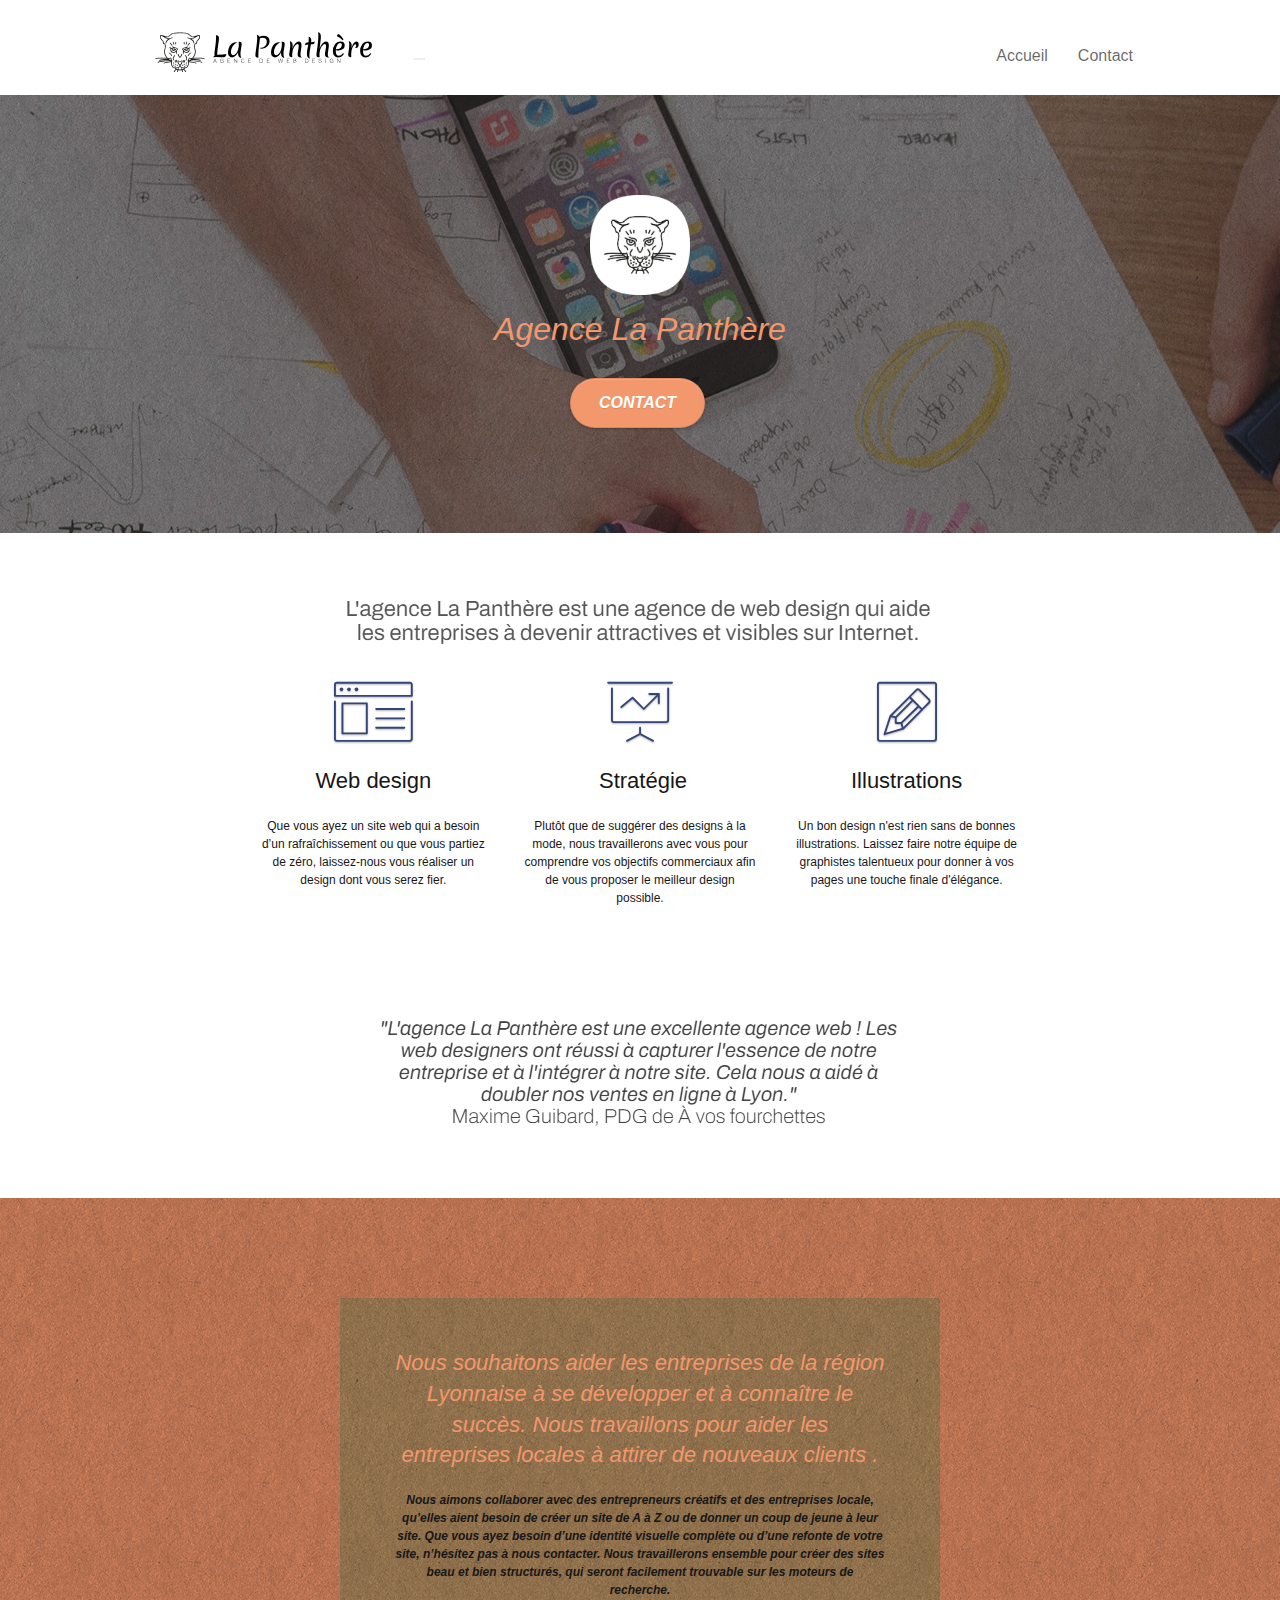
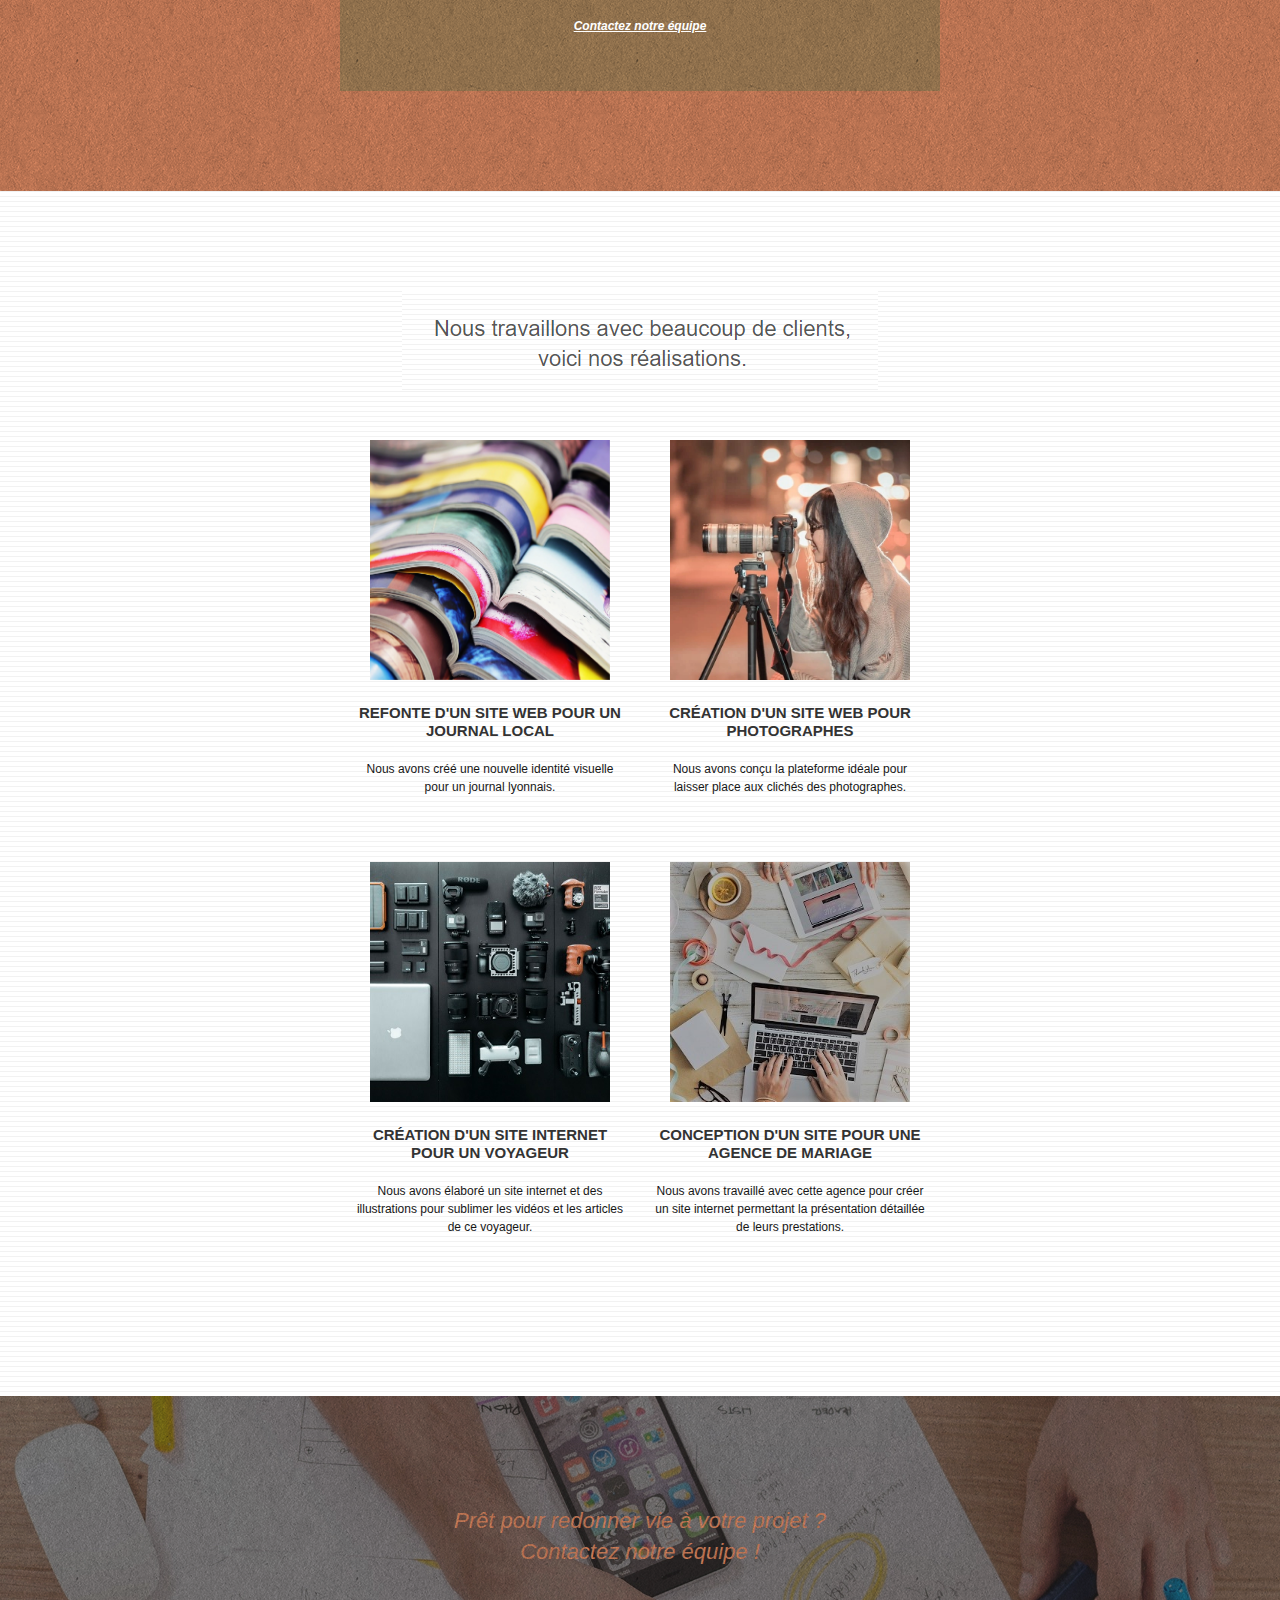
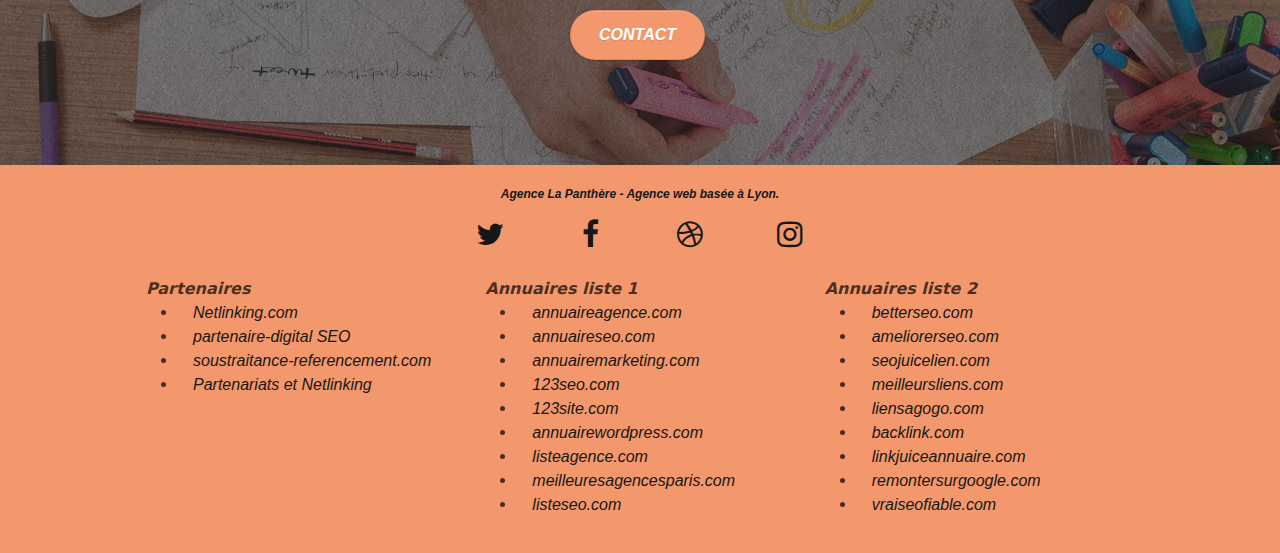
<file: index.html>
<!doctype html>
<html lang="fr">
<head>
    <meta charset="utf-8">
    <meta name=“geo.position” content=“48.8588336,2.2769954″/>
	<meta name=”geo.region” content=”Paris,75101”>
    <meta name="description" content="Agence Web Design La Panthère à Paris,Site web,SEO,Front-end,Backend,gestion de projets">
    <meta name="viewport" content="width=device-width, initial-scale=1.0, viewport-fit=cover">
    <link rel="shortcut icon" type="image/png" href="favicon.jpg">
	<link rel="stylesheet" type="text/css" href="./css/bootstrap.css">
	<link rel="stylesheet" type="text/css" href="style.css">
	<link rel="stylesheet" type="text/css" href="./css/font-awesome.css">
	<link rel="stylesheet" type="text/css" href="./css/et-line.css">
    <title>Agence Web Design La Panthère </title>

    
<!-- Analytics -->
 
<!-- Analytics END -->
    
</head>
<body>
<!-- Principal conteneur -->
<div class="page-container">
    
<!-- bloc-0 -->
<div class="bloc bgc-white l-bloc " id="bloc-0">
	<div class="container bloc-sm">

		<nav class="navbar row">
			<div class="navbar-header">
				<a class="navbar-brand" href="index.html"><img src="img/agence-la-panthere-monochrome.svg" alt="paris web design logo agence web meilleure agence" height="40" /></a>
				<button id="nav-toggle" type="button" class="ui-navbar-toggle navbar-toggle" data-toggle="collapse" data-target=".navbar-1">
					<span class="sr-only">Toggle navigation</span><span class="icon-bar"></span><span class="icon-bar"></span><span class="icon-bar"></span>
				</button>
			</div>
			<div class="collapse navbar-collapse navbar-1 special-dropdown-nav">
				<ul class="site-navigation nav navbar-nav">
					<li>
						<a href="index.html">Accueil</a>
					</li>
					<li>
					</li>
					<li>
						<a href="contact.html">Contact</a>
					</li>
				</ul>
			</div>
		</nav>
	</div>
</div>
<!-- bloc-0 END -->

<!-- bloc-1-presentation -->
<div class="bloc bgc-dark-slate-blue bg-banniere d-bloc bg-t-edge bloc-bg-texture texture-paper b-parallax" id="bloc-1-hero">
	<div class="container bloc-lg">
		<div class="row tight-width-whitespace">
			<div class="col-sm-12">
				<img src="img/logo.webp" class="center-block image-resize-mode" width="100" alt="Agence La Panthère, agence web paris, création logo paris" />
				<h1 class="text-center hero-bloc-text tc-white ">
					Agence La Panthère
				</h1>
				<div class="text-center">
					<a href="page2.html" class="btn btn-lg btn-clean btn-rd cta-hero btn-atomic-tangerine" id="cta-hero">Contact</a>
				</div>
			</div>
		</div>
	</div>
</div>
<!-- bloc-1-presentation END -->

<!-- bloc-2-services -->
<div class="bloc bgc-white l-bloc" id="bloc-2-services">
	<div class="container bloc-md">
		<div class="row">
			<div class="col-sm-12 text-center">
				<img alt="agence web, agence web paris, web design paris, stratégie web" src="img/title.png" />
			</div>
		</div>
		<div class="row voffset-lg med-width-whitespace">
			<div class="col-sm-4">
				<div class="text-center">
					<span class="et-icon-browser sm-shadow icon-dark-slate-blue icons icon-lg"></span>
				</div>
				<h2 class="mg-md text-center">
					Web design
				</h2>
				<p class="text-center ">
					Que vous ayez un site web qui a besoin d&rsquo;un rafraîchissement ou que vous partiez de zéro, laissez-nous vous réaliser un design dont vous serez fier.
				</p>
			</div>
			<div class="col-sm-4">
				<div class="text-center">
					<span class="et-icon-presentation sm-shadow icon-dark-slate-blue icons icon-lg"></span>
				</div>
				<h2 class="mg-md text-center">
					&nbsp;Stratégie
				</h2>
				<p class="text-center ">
					Plutôt que de suggérer des designs à la mode, nous travaillerons avec vous pour comprendre vos objectifs commerciaux afin de vous proposer le meilleur design possible.<br>
				</p>
			</div>
			<div class="col-sm-4">
				<div class="text-center">
					<span class="et-icon-edit sm-shadow icon-dark-slate-blue icons icon-lg"></span>
				</div>
				<h2 class="mg-md text-center">
					Illustrations
				</h2>
				<p class="text-center ">
					Un bon design n'est rien sans de bonnes illustrations. Laissez faire notre équipe de graphistes talentueux pour donner à vos pages une touche finale d'élégance.
				</p>
			</div>
		</div>
		<div class="row voffset-lg voffset">
			<div class="col-xs-12 col-md-8 col-md-offset-2 text-center" id="ajust">
				<img alt="agence web, agence web paris, web design paris, stratégie web" src="img/citation.webp" />

			</div>
		</div>
	</div>
</div>
<!-- bloc-2-services END -->

<!-- bloc-3-what-i-do -->
<div class="bloc tc-white bgc-atomic-tangerine bg-presentation d-bloc bloc-bg-texture texture-paper b-parallax" id="bloc-3-what-i-do">
	<div class="container bloc-lg">
		<div class="row tight-width-whitespace black-background">
			<div class="col-sm-12">
				<h2 class="mg-md text-center tc-white">
					Nous souhaitons aider les entreprises de la région Lyonnaise à se développer et à connaître le succès. Nous travaillons pour aider les entreprises locales à attirer de nouveaux clients .<br>
				</h2>
				<p class="text-center white">
					Nous aimons collaborer avec des entrepreneurs créatifs et des entreprises locale, qu’elles aient besoin de créer un site de A à Z ou de donner un coup de jeune à leur site. Que vous ayez besoin d’une identité visuelle complète ou d’une refonte de votre site, n’hésitez pas à nous contacter. Nous travaillerons ensemble pour créer des sites beau et bien structurés, qui seront facilement trouvable sur les moteurs de recherche. <br><br><a class="ltc-white bold-link" href="contact.html">Contactez notre équipe</a><br>
				</p>
			</div>
		</div>
	</div>
</div>
<!-- bloc-3-what-i-do END -->

<!-- bloc-4-portfolio -->
<div class="bloc bgc-white bg-lines-h2-bg bg-repeat l-bloc" id="bloc-4-portfolio">
	<div class="container bloc-lg">
		<div class="row">
			<div class="col-sm-12 text-center">
				<img alt="agence web, agence web paris, web design paris, stratégie web" src="img/title2.png" />
			</div>
		</div>
		<div class="row tight-width-whitespace portfolio-row">
			<div class="col-sm-6">
				<a href="#" data-lightbox="img/1.webp" data-gallery-id="gallery-1" data-caption="Refonte d'un site web pour un journal local" data-frame="snapshot-lb"><img src="img/1.webp" alt="paris web design logo agence web meilleure agence et refonte site web journal" class="img-responsive portfolio-thumb" loading="lazy" /></a>
				<h3 class="mg-md text-center">
					Refonte d'un site web pour un journal local
				</h3>
				<p class="text-center">
					Nous avons créé une nouvelle identité visuelle pour un journal lyonnais.
				</p>
			</div>
			<div class="col-sm-6">
				<a href="#" data-lightbox="img/2.webp" data-gallery-id="gallery-1" data-caption="Création d'un site web pour photographes" data-frame="snapshot-lb"><img src="img/2.webp" class="img-responsive portfolio-thumb" alt="paris web design logo agence web meilleure agence, Création d'un site web pour photographes" loading="lazy" /></a>
				<h3 class="mg-md text-center">
					Création d'un site web pour photographes
				</h3>
				<p class="text-center">
					Nous avons conçu la plateforme idéale pour laisser place aux clichés des photographes.
				</p>
			</div>
		</div>
		<div class="row tight-width-whitespace portfolio-row">
			<div class="col-sm-6">
				<a href="#" data-lightbox="img/3.webp"  data-gallery-id="gallery-1" data-caption="Création d'un site internet pour un voyageur" data-frame="snapshot-lb"><img src="img/3.webp" class="img-responsive portfolio-thumb" alt="paris web design logo agence web meilleure agence, Création d'un site web pour voyageur" loading="lazy" /></a>
				<h3 class="mg-md text-center">
					Création d'un site internet pour un voyageur
				</h3>
				<p class="text-center">
					Nous avons élaboré un site internet et des illustrations pour sublimer les vidéos et les articles de ce voyageur.
				</p>
			</div>
			<div class="col-sm-6">
				<a href="#" data-lightbox="img/4.webp" data-gallery-id="gallery-1" data-caption="Conception d'un site pour une agence de mariage" data-frame="snapshot-lb"><img src="img/4.webp" class="img-responsive portfolio-thumb" alt="paris web design logo agence web meilleure agence, Création d'un site web pour agence de mariage"  loading="lazy" /></a>
				<h3 class="mg-md text-center">
					Conception d'un site pour une agence de mariage
				</h3>
				<p class="text-center">
					Nous avons travaillé avec cette agence pour créer un site internet permettant la présentation détaillée de leurs prestations.
				</p>
			</div>
		</div>
	</div>
</div>
<!-- bloc-4-portfolio END -->

<!-- bloc-5-cta -->
<div class="bloc bgc-dark-slate-blue bg-banniere d-bloc bloc-bg-texture texture-paper" id="bloc-5-cta">
	<div class="container bloc-lg">
		<div class="row">
			<h2 class="mg-md text-center tc-white">
				Prêt pour redonner vie à votre projet ?<br>Contactez notre équipe !
			</h2>
			<div class="col-sm-12 text-center">
				<a href="contact.html" class="btn btn-atomic-tangerine btn-clean btn-rd btn-lg cta-hero">Contact</a>
			</div>
		</div>
	</div>
</div>
<!-- bloc-5-cta END -->

<!-- Footer - bloc-8 -->

<script src="./js/jquery-3.6.1.js"></script>
<script src="./js/bootstrap.js"></script>
<script src="./js/jquery-migrate-1.4.1.min.js"></script>
<script src="./js/blocs.js"></script>
<script src="./js/jquery.touchSwipe.js" defer></script>
<script src="./js/gmaps.js"></script>
<div class="bloc bgc-atomic-tangerine d-bloc" id="bloc-8">
	<div class="container bloc-sm">
		<div class="row">
			<div class="col-sm-12">
				<p class="text-center white">
					Agence La Panthère - Agence web basée à Lyon.<br>
				</p>
				<div class="row row-no-gutters social">
					<div class="col-sm-3">
						<div class="text-center">
							<a class="social" href="index.html" aria-label="Voici notre Twitter"><span class="fa fa-twitter icon-md"></span></a>
						</div>
					</div>
					<div class="col-sm-3">
						<div class="text-center">
							<a class="social" href="index.html" aria-label="Voici Notre page Facebook" ><span class="fa fa-facebook icon-md"></span></a>
						</div>
					</div>
					<div class="col-sm-3">
						<div class="text-center">
							<a class="social" href="index.html" aria-label="Admirez notre travail sur Dribble"><span class="fa fa-dribbble icon-md"></span></a>
						</div>
					</div>
					<div class="col-sm-3">
						<div class="text-center">
							<a class="social" href="index.html" aria-label="Suivez nous sur Twitter" ><span class="fa fa-instagram icon-md"></span></a>
						</div>
					</div>
				</div>
				<div class="row">
					<div class="col-sm-4">
						Partenaires
							<ul>
								<li><a href="https://www.google.com/aclk?sa=l&ai=DChcSEwi3gfyN-6_7AhXGGgYAHUj1AyQYABAAGgJ3cw&sig=AOD64_0CLnuO2-77tHyhfs5tVYS8stdzmQ&q&adurl&ved=2ahUKEwj5j_WN-6_7AhX-QvEDHSxaC2IQ0Qx6BAgKEAE">Netlinking.com</a></li>
								<li><a href="https://partenaire-digital.com/seo/">partenaire-digital SEO</a></li>
								<li><a href="https://www.soustraitance-referencement.com/">soustraitance-referencement.com</a></li>
								<li><a href="https://www.noiise.com/ressources/partenariats-et-netlinking-top-10-des-erreurs-a-eviter/">Partenariats et Netlinking</a></li>
							</ul>		
					</div>
					<div class="col-sm-4">
						Annuaires liste 1
						<ul>
							<li><a href="annuaireagence.com">annuaireagence.com</a></li>
							<li><a href="annuaireseo.com">annuaireseo.com</a></li>
							<li><a href="annuairemarketing.com">annuairemarketing.com</a></li>
							<li><a href="123seoture.com">123seo.com</a></li>
							<li><a href="123site.com">123site.com</a></li>
							<li><a href="annuairewordpress.com">annuairewordpress.com</a></li>
							<li><a href="listeagence.com">listeagence.com</a></li>
							<li><a href="meilleuresagencesparis.com">meilleuresagencesparis.com</a></li>
							<li><a href="listeseo.com">listeseo.com</a></li>
						</ul>
					</div>
					<div class="col-sm-4">
						Annuaires liste 2
						<ul>
							<li><a href="betterseo.com">betterseo.com</a></li>
							<li><a href="ameliorerseo.com">ameliorerseo.com</a></li>
							<li><a href="seojuicelien.com">seojuicelien.com</a></li>
							<li><a href="meilleursliens.com">meilleursliens.com</a></li>
							<li><a href="liensagogo.com">liensagogo.com</a></li>
							<li><a href="backlink.com">backlink.com</a></li>
							<li><a href="linkjuiceannuaire.com">linkjuiceannuaire.com</a></li>
							<li><a href="remontersurgoogle.com">remontersurgoogle.com</a></li>
							<li><a href="vraiseofiable.com">vraiseofiable.com</a></li>
						</ul>
					</div>
				</div>
			</div>
		</div>
	</div>
</div>
<!-- Footer - bloc-8 END -->

</div>
<!-- Principal conteneur END -->
    

</body>
</html>
</file>
<file: style.css>
body {
    margin: 0;
    padding: 0;
    background: #FFF;
    overflow-x: hidden;
    -webkit-font-smoothing: antialiased;
    -moz-osx-font-smoothing: grayscale;
}

a,
button {
    transition: all .3s ease-in-out;
    outline: none!important;
}
.fa-chevron-right::before {
    content: "\f054";
  }
.img-responsive {
    display: block;
    max-width: 100%;
    height: auto;
  }

a:hover {
    text-decoration: none;
    cursor: pointer;
}

#page-loading-blocs-notifaction {
    position: fixed;
    top: 0;
    bottom: 0;
    width: 100%;
    z-index: 100000;
    background: #FFFFFF url("img/pageload-spinner.gif") no-repeat center center;
}

.bloc {
    width: 100%;
    clear: both;
    background: 50% 50% no-repeat;
    padding: 0 50px;
    -webkit-background-size: cover;
    -moz-background-size: cover;
    -o-background-size: cover;
    background-size: cover;
    position: relative;
}

.bloc .container {
    padding-left: 0;
    padding-right: 0;
}

.bloc-lg {
    padding: 100px 50px;
}

.bloc-md {
    padding: 50px;
}

.bloc-sm {
    padding: 20px 50px;
}

.bg-center,
.bg-l-edge,
.bg-r-edge,
.bg-t-edge,
.bg-b-edge,
.bg-tl-edge,
.bg-bl-edge,
.bg-tr-edge,
.bg-br-edge,
.bg-repeat {
    -webkit-background-size: auto!important;
    -moz-background-size: auto!important;
    -o-background-size: auto!important;
    background-size: auto!important;
}

.bg-repeat {
    background: repeat;
}

.bg-t-edge {
    background: top no-repeat;
}

.bloc-bg-texture::before {
    content: "";
    background-size: 2px 2px;
    position: absolute;
    top: 0;
    bottom: 0;
    left: 0;
    right: 0;
}

.texture-paper::before {
    background: url("img/texture-paper.webp");
    background-size: 280px 280px;
}

.b-parallax {
    background-attachment: fixed;
}

.d-bloc {
    color: rgba(0, 0, 0, 0.7);
    font-weight: bold;
    font-style: oblique;
}

.d-bloc button:hover {
    color: rgba(255, 255, 255, .9);
}

.d-bloc .icon-round,
.d-bloc .icon-square,
.d-bloc .icon-rounded,
.d-bloc .icon-semi-rounded-a,
.d-bloc .icon-semi-rounded-b {
    border-color: rgba(255, 255, 255, .9);
}

.d-bloc .divider-h span {
    border-color: rgba(255, 255, 255, .2);
}



.d-bloc .a-btn:hover,
.d-bloc .navbar a:hover,
.d-bloc .navbar-brand:hover,
.d-bloc a:hover .icon-sm,
.d-bloc a:hover .icon-md,
.d-bloc a:hover .icon-lg,
.d-bloc a:hover .icon-xl,
.d-bloc h1 a:hover,
.d-bloc h2 a:hover,
.d-bloc h3 a:hover,
.d-bloc h4 a:hover,
.d-bloc h5 a:hover,
.d-bloc h6 a:hover,
.d-bloc p a:hover {
    color: rgba(255, 255, 255, 1);
}

.d-bloc .navbar-toggle .icon-bar {
    background: rgba(255, 255, 255, 1);
}

.d-bloc .btn-wire,
.d-bloc .btn-wire:hover {
    color: rgba(255, 255, 255, 1);
    border-color: rgba(255, 255, 255, 1);
}

.d-bloc .panel {
    color: rgba(0, 0, 0, .5);
}

.d-bloc .panel button:hover {
    color: rgba(0, 0, 0, .7);
}

.d-bloc .panel icon {
    border-color: rgba(0, 0, 0, .7);
}

.d-bloc .panel .divider-h span {
    border-color: rgba(0, 0, 0, .1);
}

.d-bloc .panel .a-btn {
    color: rgba(0, 0, 0, .6);
}

.d-bloc .panel .a-btn:hover {
    color: rgba(0, 0, 0, 1);
}

.d-bloc .panel .btn-wire,
.d-bloc .panel .btn-wire:hover {
    color: rgba(0, 0, 0, .7);
    border-color: rgba(0, 0, 0, .3);
}

.d-bloc .panel,
.l-bloc {
    color: rgba(0, 0, 0, .5);
}

.d-bloc .panel button:hover,
.l-bloc button:hover {
    color: rgba(0, 0, 0, .7);
}

.l-bloc .icon-round,
.l-bloc .icon-square,
.l-bloc .icon-rounded,
.l-bloc .icon-semi-rounded-a,
.l-bloc .icon-semi-rounded-b {
    border-color: rgba(0, 0, 0, .7);
}

.d-bloc .panel .divider-h span,
.l-bloc .divider-h span {
    border-color: rgba(0, 0, 0, .1);
}

.d-bloc .panel .a-btn,
.l-bloc .a-btn,
.l-bloc .navbar a,
.l-bloc .navbar-brand,
.l-bloc a .icon-sm,
.l-bloc a .icon-md,
.l-bloc a .icon-lg,
.l-bloc a .icon-xl,
.l-bloc h1 a,
.l-bloc h2 a,
.l-bloc h3 a,
.l-bloc h4 a,
.l-bloc h5 a,
.l-bloc h6 a,
.l-bloc p a {
    color: rgba(0, 0, 0, .6);
}

.d-bloc .panel .a-btn:hover,
.l-bloc .a-btn:hover,
.l-bloc .navbar a:hover,
.l-bloc .navbar-brand:hover,
.l-bloc a:hover .icon-sm,
.l-bloc a:hover .icon-md,
.l-bloc a:hover .icon-lg,
.l-bloc a:hover .icon-xl,
.l-bloc h1 a:hover,
.l-bloc h2 a:hover,
.l-bloc h3 a:hover,
.l-bloc h4 a:hover,
.l-bloc h5 a:hover,
.l-bloc h6 a:hover,
.l-bloc p a:hover {
    color: rgba(0, 0, 0, 1);
}

.l-bloc .navbar-toggle .icon-bar {
    color: rgba(0, 0, 0, .6);
}

.d-bloc .panel .btn-wire,
.d-bloc .panel .btn-wire:hover,
.l-bloc .btn-wire,
.l-bloc .btn-wire:hover {
    color: rgba(0, 0, 0, .7);
    border-color: rgba(0, 0, 0, .3);
}

.voffset {
    margin-top: 30px;
}

.voffset-lg {
    margin-top: 80px;
}

.row-no-gutters {
    margin-right: 0;
    margin-left: 0;
}

.row.row-no-gutters > [class^="col-"],
.row.row-no-gutters > [class*=" col-"] {
    padding-right: 0;
    padding-left: 0;
}

#bloc-1-hero h1 {
    margin-top: 15px;
    font-size: 32px;
}

.navbar {
    margin-bottom: 0;
    z-index: 1;
}

.navbar-brand {
    height: auto;
    padding: 3px 15px;
    font-size: 25px;
    font-weight: normal;
    font-weight: 600;
    line-height: 44px;
}

.navbar-brand img {
    max-height: 200px;
    margin: 0 5px 0 0;
    display: inline;
}

.navbar-brand img[src$=svg] {
    min-width: 100px;
}

.nav-center .navbar-brand img {
    margin: 0;
}
.col, .col-1, .col-10, .col-11, .col-12, .col-2, .col-3, .col-4, .col-5, .col-6, .col-7, .col-8, .col-9, .col-lg, .col-lg-1, .col-lg-10, .col-lg-11, .col-lg-12, .col-lg-2, .col-lg-3, .col-lg-4, .col-lg-5, .col-lg-6, .col-lg-7, .col-lg-8, .col-lg-9, .col-md, .col-md-1, .col-md-10, .col-md-11, .col-md-12, .col-md-2, .col-md-3, .col-md-4, .col-md-5, .col-md-6, .col-md-7, .col-md-8, .col-md-9, .col-sm, .col-sm-1, .col-sm-10, .col-sm-11, .col-sm-12, .col-sm-2, .col-sm-3, .col-sm-4, .col-sm-5, .col-sm-6, .col-sm-7, .col-sm-8, .col-sm-9 {
    position: relative;
    min-height: 1px;
    padding-right: 15px;
    padding-left: 15px;
  }
  .center-block {
    display: block;
    margin-right: auto;
    margin-left: auto;
   }
   
  .row-no-gutters {
    padding-bottom: 25px;
   }
   
#ajust {
    width: 100%;
  }
  
.navbar .nav {
    padding-top: 2px;
    margin-right: -16px;
    float: right;
    z-index: 1;
    top: 32.5px;
}

.nav > li {
    float: left;
    margin-top: 4px;
    font-size: 16px;
}

.navbar-nav .open .dropdown-menu > li > a {
    text-align: inherit;
}

.nav > li a:hover,
.nav > li a:focus {
    background: transparent;
}

.navbar-toggle {
    margin: 10px 10px 0 0;
    border: 0px;
}

.navbar-toggle:hover {
    background: transparent!important;
}

.navbar-toggle .icon-bar {
    background-color: rgba(0, 0, 0, .5);
    width: 26px;
}

.nav-invert .navbar .nav {
    float: left;
}

.nav-invert .navbar-header,
.nav-invert .navbar-brand {
    float: right;
    position: relative;
    z-index: 2;
}

@media (min-width: 768px) {
    .site-navigation {
        position: absolute;
        top: 50%;
        right: 20px;
        transform: translate(0, -50%);
        -webkit-transform: translateY(-50%);
    }
    .nav > li .dropdown-menu a,
    .nav > li .dropdown-menu a:hover {
        color: #484848;
    }
    .nav-invert .site-navigation {
        left: 0;
        right: 0;
    }
    .nav-center {
        text-align: center;
    }
    .nav-center .navbar-header {
        width: 100%;
    }
    .nav-center .navbar-header,
    .nav-center .navbar-brand,
    .nav-center .nav > li {
        float: none;
        display: inline-block;
    }
    .nav-center .site-navigation {
        position: relative;
        width: 100%;
        right: 0;
        margin-right: 0px;
        margin-top: 20px;
    }
    .nav-center.mini-nav .navbar-toggle {
        float: none;
        margin: 10px auto 0;
    }
}

.nav > li > .dropdown a {
    background: none!important;
    display: block;
    padding: 14px 15px;
}

nav .caret {
    margin: 0 5px;
}

.dropdown-menu .dropdown-menu {
    top: -8px;
    left: 100%;
}

.dropdown-menu .dropmenu-flow-right {
    top: 100%;
    left: 0;
    margin-left: -1px;
    border-top-left-radius: 0;
    border-top-right-radius: 0;
}

.dropdown-menu .dropdown span {
    border: 4px solid black;
    border-top-color: transparent;
    border-right-color: transparent;
    border-bottom-color: transparent;
    margin: 6px -5px 0 0!important;
    float: right;
}

.mg-md {
    margin-top: 10px;
    margin-bottom: 20px;
}

.mg-lg {
    margin-top: 10px;
    margin-bottom: 40px;
}

.btn {
    margin: 0 5px 5px 0;
}

.btn.pull-right {
    margin: 0 0 5px 5px;
}

.btn-d,
.btn-d:hover,
.btn-d:focus {
    color: #FFF;
    background: rgba(0, 0, 0, .3);
}

button {
    outline: none!important;
}

.btn-rd {
    border-radius: 40px;
}

.btn-clean {
    border: 1px solid rgba(0, 0, 0, .08);
    border-bottom-color: rgba(0, 0, 0, .1);
    text-shadow: 0 1px 0 rgba(0, 0, 1, .1);
    box-shadow: 0 1px 3px rgba(0, 0, 1, .25), inset 0 1px 0 0 rgba(255, 255, 255, .15);
}

.icon-md {
    font-size: 30px!important;
}

.icon-lg {
    font-size: 60px!important;
}

.sm-shadow {
    text-shadow: 0 1px 2px rgba(0, 0, 0, .3);
}

.panel-sq,
.panel-sq .panel-heading,
.panel-sq .panel-footer {
    border-radius: 0;
}

.panel-rd {
    border-radius: 30px;
}

.panel-rd .panel-heading {
    border-radius: 29px 29px 0 0;
}

.panel-rd .panel-footer {
    border-radius: 0 0 29px 29px;
}

.form-control {
    border-color: rgba(0, 0, 0, .1);
    box-shadow: none;
}

.scrollToTop {
    width: 40px;
    height: 40px;
    position: fixed;
    bottom: 20px;
    right: 20px;
    opacity: 0;
    z-index: 500;
    transition: all .3s ease-in-out;
}

.scrollToTop span {
    margin-top: 6px;
}

.showScrollTop {
    font-size: 14px;
    opacity: 1;
}

a[data-lightbox] {
    position: relative;
    display: block;
    text-align: center;
}

a[data-lightbox]:hover::before {
    content: "+";
    font-family: "HelveticaNeue-Light", "Helvetica Neue Light", "Helvetica Neue", Helvetica, Arial;
    font-size: 32px;
    width: 50px;
    height: 50px;
    margin-left: -25px;
    border-radius: 50%;
    background: rgba(0, 0, 0, .6);
    color: #FFF;
    font-weight: 100;
    z-index: 1;
    position: absolute;
    top: 50%;
    transform: translateY(-50%);
    -webkit-transform: translateY(-50%);
}

a[data-lightbox]:hover img {
    opacity: 0.6;
    -webkit-animation-fill-mode: none;
    animation-fill-mode: none;
}

#lightbox-modal {
    display: flex;
    align-items: center;
}

#lightbox-modal .modal-dialog {
    width: 90%;
    max-width: 900px;
    margin: 0 auto 0;
}

#lightbox-modal .modal-dialog img {
    max-height: 90vh;
    margin: 0 auto;
}

.lightbox-caption {
    padding: 20px;
    color: #FFF;
    background: rgba(0, 0, 0, .5);
    position: absolute;
    left: 15px;
    right: 15px;
    bottom: 5px;
}

.close-lightbox {
    color: #FFF;
    font-size: 30px;
    position: absolute;
    top: 20px;
    right: 20px;
    z-index: 20;
    background: rgba(0, 0, 0, .5);
    border: none;
    line-height: 30px;
    padding: 0 9px 5px;
    opacity: 0.3;
}

.close-lightbox:hover,
.next-lightbox:hover,
.prev-lightbox:hover {
    opacity: 1.0;
    color: #FFF;
}

.next-lightbox,
.prev-lightbox {
    font-size: 20px;
    color: rgba(255, 255, 255, .9);
    background: rgba(0, 0, 0, .5);
    transition: all .2s ease-in-out;
    position: absolute;
    top: 45%;
    z-index: 1;
    opacity: 0.4;
}

.next-lightbox {
    padding: 6px 8px 1px 13px;
    right: 25px;
}

.prev-lightbox {
    padding: 6px 13px 1px 10px;
    left: 25px;
}

.snapshot-lb .modal-body {
    padding-bottom: 45px;
}

.snapshot-lb .lightbox-caption {
    padding: 0;
    color: rgba(0, 0, 0, .5);
    background: none;
}

h1,
h2,
h3,
h4,
h5,
h6,
p,
label,
.btn,
a {
    font-family: "helvetica";
    font-weight: 400;
    color: #171717;
}

.container {
    max-width: 1000px;
}

.hero-bloc-text {
    font-size: 38px;
}

.hero-bloc-text-sub {
    font-size: 36px;
}

.statement-bloc-text {
    line-height: 26px;
    font-style: italic;
    font-size: 20px;
    text-align: center;
    font-weight: lighter;
    max-width: 520px;
    margin: auto auto auto auto;
}

p {
    font-size: 12px;
}

.tight-width-whitespace {
    max-width: 600px;
    margin: auto auto auto auto;
}

.h1 {
    font-size: 20px;
    font-family: "Open Sans";
}

.cta-hero {
    margin-top: 22px;
    color: #FFFFFF!important;
    text-transform: uppercase;
    padding: 12px 28px 12px 28px;
    font-size: 16px;
    font-weight: 700;
}

.social {
    max-width: 400px;
    margin: auto auto auto auto;
}

h2 {
    font-size: 22px;
    line-height: 1.4em;
}

h3 {
    font-size: 15px;
    text-transform: uppercase;
    font-weight: 700;
    color: #333333!important;
}

.med-width-whitespace {
    max-width: 800px;
    margin: auto auto auto auto;
    box-shadow: 0px 0px 0px #000000;
}

h1 {
    color: #333333!important;
}

h4 {
    color: #333333!important;
}

.icons {
    margin-bottom: 14px;
    margin-top: 24px;
}

.white {
    font-weight: bold;
}

.portfolio-thumb {
    margin-bottom: 24px;
}

.portfolio-row {
    margin-bottom: 44px;
    margin-top: 50px;
}

.avatar {
    box-shadow: 0px 4px 9px rgba(0, 0, 0, 0.3);
}

.black-background {
    background-color: rgba(165, 147, 99, 0.7);
    padding: 40px 40px 40px 40px;
}

.bold-link {
    font-weight: 900;
    text-decoration: underline!important;
}

.bgc-white {
    background-color: #FFFFFF;
}

.bgc-dark-slate-blue {
    background-color: #364577;
}

.bgc-atomic-tangerine {
    background-color: #F3976C;
}

.tc-white {
    color: #F3976C!important;
}

.btn-atomic-tangerine {
    background: #F3976C;
    color: #FFFFFF!important;
}

.btn-atomic-tangerine:hover {
    background: #c27956!important;
    color: #FFFFFF!important;
}

.ltc-white {
    color: #FFFFFF!important;
}

.ltc-white:hover {
    color: #cccccc!important;
}

.ltc-atomic-tangerine {
    color: #F3976C!important;
}

.ltc-atomic-tangerine:hover {
    color: #c27956!important;
}

.icon-dark-slate-blue {
    color: #364577!important;
    border-color: #364577!important;
}

.bg-dots-bg {
    background-image: url("img/dots-bg.png");
}

.bg-lines-h2-bg {
    background-image: url("img/lines-h2-bg.png");
}

.bg-banniere {
    background-image: url("img/agence-la-panthere.webp");
}

.bg-presentation {
    background-image: url("img/image-de-presentation.webp");
}

@media (max-width: 1024px) {
    .bloc {
        padding-left: 20px;
        padding-right: 20px;
    }
    .bloc.full-width-bloc,
    .bloc-tile-2.full-width-bloc .container,
    .bloc-tile-3.full-width-bloc .container,
    .bloc-tile-4.full-width-bloc .container {
        padding-left: 0;
        padding-right: 0;
    }
}

@media (max-width: 992px) and (min-width: 768px) {
    .navbar .nav {
        max-width: 80%
    }
    .nav-center.navbar .nav {
        max-width: 100%
    }
}

@media only screen and (min-device-width: 768px) and (max-device-width: 1024px) and (orientation: landscape) {
    .b-parallax {
        background-attachment: scroll;
    }
}

@media only screen and (min-device-width: 1024px) and (max-device-width: 1366px) and (-webkit-min-device-pixel-ratio: 1.5) {
    .b-parallax {
        background-attachment: scroll;
    }
}

@media (max-width: 991px) {
    .container {
        width: 100%;
    }
    .b-parallax {
        background-attachment: scroll;
    }
    .page-container,
    #hero-bloc {
        overflow-x: hidden;
        position: relative;
    }
    .bloc {
        padding-left: constant(safe-area-inset-left);
        padding-right: constant(safe-area-inset-right);
    }
    .bloc-group,
    .bloc-group .bloc {
        display: block;
        width: 100%;
    }
    .bloc-fill-screen .fill-bloc-top-edge,
    .bloc-fill-screen .fill-bloc-bottom-edge {
        padding: 0 20px;
        padding-left: constant(safe-area-inset-left);
        padding-right: constant(safe-area-inset-right);
    }
}

@media (max-width: 767px) {
    .page-container {
        overflow-x: hidden;
        position: relative;
    }
    h1,
    h2,
    h3,
    h4,
    h5,
    h6,
    p,
    #disqus_thread {
        padding-left: 10px!important;
        padding-right: 10px!important;
    }
    .b-parallax {
        background-attachment: scroll;
    }
    .navbar .nav {
        padding-top: 0;
        border-top: 1px solid rgba(0, 0, 0, .2);
        float: none!important;
    }
    .navbar.row {
        margin-left: 0;
        margin-right: 0;
    }
    .site-navigation {
        position: inherit;
        transform: none;
        -webkit-transform: none;
        -ms-transform: none;
    }
    .nav > li {
        margin-top: 0;
        border-bottom: 1px solid rgba(0, 0, 0, .1);
        background: rgba(0, 0, 0, .05);
        text-align: left;
        padding-left: 15px;
        width: 100%;
    }
    .nav > li:hover {
        background: rgba(0, 0, 0, .08);
    }
    .dropdown .dropdown a .caret {
        float: none;
        margin: 5px 0 0 10px!important;
        border: 4px solid black;
        border-bottom-color: transparent;
        border-right-color: transparent;
        border-left-color: transparent;
    }
    #hero-bloc .navbar .nav {
        background: rgba(0, 0, 0, .8);
    }
    #hero-bloc .navbar .nav a {
        color: rgba(255, 255, 255, .6);
    }
    .hero {
        padding: 50px 0;
    }
    .hero-nav {
        left: -1px;
        right: -1px;
    }
    .navbar-collapse {
        padding: 0;
        overflow-x: hidden;
        -webkit-box-shadow: none;
        box-shadow: none;
    }
    .navbar-brand img {
        max-height: 40px;
        width: auto;
    }
    .nav-invert .navbar-header {
        float: none;
        width: 100%;
    }
    .nav-invert .navbar-toggle {
        float: left;
        margin-left: 10px;
    }
    .bloc {
        padding-left: 0;
        padding-right: 0;
    }
    .bloc-xxl,
    .bloc-xl,
    .bloc-lg {
        padding: 40px 0;
    }
    .bloc-sm,
    .bloc-md {
        padding-left: 0;
        padding-right: 0;
    }
    .bloc-tile-2 .container,
    .bloc-tile-3 .container,
    .bloc-tile-4 .container,
    .bloc-fill-screen .fill-bloc-top-edge,
    .bloc-fill-screen .fill-bloc-bottom-edge {
        padding-left: 0;
        padding-right: 0;
    }
    .a-block {
        padding: 0 10px;
    }
    .btn-dwn {
        display: none;
    }
    .voffset {
        margin-top: 5px;
    }
    .voffset-md {
        margin-top: 20px;
    }
    .voffset-lg {
        margin-top: 30px;
    }
    form {
        padding: 5px;
    }
    .close-lightbox {
        display: inline-block;
    }
    .blocsapp-device-iphone5 {
        background-size: 216px 425px;
        padding-top: 60px;
        width: 216px;
        height: 425px;
    }
    .blocsapp-device-iphone5 img {
        width: 180px;
        height: 320px;
    }
}

@media (max-width: 400px) {
    .bloc {
        padding-left: 0;
        padding-right: 0;
    }
}

@media (max-width: 767px) {
    .bloc-mob-center-text {
        text-align: center;
    }
}
</file>
<file: css/et-line.css>
@font-face {
    font-family: et-line;
    src: url(../fonts/et-line.eot);
    src: url(../fonts/et-line.eot?#iefix) format('embedded-opentype'), url(../fonts/et-line.woff) format('woff'), url(../fonts/et-line.ttf) format('truetype'), url(../fonts/et-line.svg#et-line) format('svg');
    font-weight: 400;
    font-style: normal
}

.et-icon-adjustments,
.et-icon-alarmclock,
.et-icon-anchor,
.et-icon-aperture,
.et-icon-attachment,
.et-icon-bargraph,
.et-icon-basket,
.et-icon-beaker,
.et-icon-bike,
.et-icon-book-open,
.et-icon-briefcase,
.et-icon-browser,
.et-icon-calendar,
.et-icon-camera,
.et-icon-caution,
.et-icon-chat,
.et-icon-circle-compass,
.et-icon-clipboard,
.et-icon-clock,
.et-icon-cloud,
.et-icon-compass,
.et-icon-desktop,
.et-icon-dial,
.et-icon-document,
.et-icon-documents,
.et-icon-download,
.et-icon-dribbble,
.et-icon-edit,
.et-icon-envelope,
.et-icon-expand,
.et-icon-facebook,
.et-icon-flag,
.et-icon-focus,
.et-icon-gears,
.et-icon-genius,
.et-icon-gift,
.et-icon-global,
.et-icon-globe,
.et-icon-googleplus,
.et-icon-grid,
.et-icon-happy,
.et-icon-hazardous,
.et-icon-heart,
.et-icon-hotairballoon,
.et-icon-hourglass,
.et-icon-key,
.et-icon-laptop,
.et-icon-layers,
.et-icon-lifesaver,
.et-icon-lightbulb,
.et-icon-linegraph,
.et-icon-linkedin,
.et-icon-lock,
.et-icon-magnifying-glass,
.et-icon-map,
.et-icon-map-pin,
.et-icon-megaphone,
.et-icon-mic,
.et-icon-mobile,
.et-icon-newspaper,
.et-icon-notebook,
.et-icon-paintbrush,
.et-icon-paperclip,
.et-icon-pencil,
.et-icon-phone,
.et-icon-picture,
.et-icon-pictures,
.et-icon-piechart,
.et-icon-presentation,
.et-icon-pricetags,
.et-icon-printer,
.et-icon-profile-female,
.et-icon-profile-male,
.et-icon-puzzle,
.et-icon-quote,
.et-icon-recycle,
.et-icon-refresh,
.et-icon-ribbon,
.et-icon-rss,
.et-icon-sad,
.et-icon-scissors,
.et-icon-scope,
.et-icon-search,
.et-icon-shield,
.et-icon-speedometer,
.et-icon-strategy,
.et-icon-streetsign,
.et-icon-tablet,
.et-icon-target,
.et-icon-telescope,
.et-icon-toolbox,
.et-icon-tools,
.et-icon-tools-2,
.et-icon-trophy,
.et-icon-tumblr,
.et-icon-twitter,
.et-icon-upload,
.et-icon-video,
.et-icon-wallet,
.et-icon-wine {
    font-family: et-line;
    speak: none;
    font-style: normal;
    font-weight: 400;
    font-variant: normal;
    text-transform: none;
    line-height: 1;
    -webkit-font-smoothing: antialiased;
    -moz-osx-font-smoothing: grayscale;
    display: inline-block
}

.et-icon-mobile:before {
    content: "\e000"
}

.et-icon-laptop:before {
    content: "\e001"
}

.et-icon-desktop:before {
    content: "\e002"
}

.et-icon-tablet:before {
    content: "\e003"
}

.et-icon-phone:before {
    content: "\e004"
}

.et-icon-document:before {
    content: "\e005"
}

.et-icon-documents:before {
    content: "\e006"
}

.et-icon-search:before {
    content: "\e007"
}

.et-icon-clipboard:before {
    content: "\e008"
}

.et-icon-newspaper:before {
    content: "\e009"
}

.et-icon-notebook:before {
    content: "\e00a"
}

.et-icon-book-open:before {
    content: "\e00b"
}

.et-icon-browser:before {
    content: "\e00c"
}

.et-icon-calendar:before {
    content: "\e00d"
}

.et-icon-presentation:before {
    content: "\e00e"
}

.et-icon-picture:before {
    content: "\e00f"
}

.et-icon-pictures:before {
    content: "\e010"
}

.et-icon-video:before {
    content: "\e011"
}

.et-icon-camera:before {
    content: "\e012"
}

.et-icon-printer:before {
    content: "\e013"
}

.et-icon-toolbox:before {
    content: "\e014"
}

.et-icon-briefcase:before {
    content: "\e015"
}

.et-icon-wallet:before {
    content: "\e016"
}

.et-icon-gift:before {
    content: "\e017"
}

.et-icon-bargraph:before {
    content: "\e018"
}

.et-icon-grid:before {
    content: "\e019"
}

.et-icon-expand:before {
    content: "\e01a"
}

.et-icon-focus:before {
    content: "\e01b"
}

.et-icon-edit:before {
    content: "\e01c"
}

.et-icon-adjustments:before {
    content: "\e01d"
}

.et-icon-ribbon:before {
    content: "\e01e"
}

.et-icon-hourglass:before {
    content: "\e01f"
}

.et-icon-lock:before {
    content: "\e020"
}

.et-icon-megaphone:before {
    content: "\e021"
}

.et-icon-shield:before {
    content: "\e022"
}

.et-icon-trophy:before {
    content: "\e023"
}

.et-icon-flag:before {
    content: "\e024"
}

.et-icon-map:before {
    content: "\e025"
}

.et-icon-puzzle:before {
    content: "\e026"
}

.et-icon-basket:before {
    content: "\e027"
}

.et-icon-envelope:before {
    content: "\e028"
}

.et-icon-streetsign:before {
    content: "\e029"
}

.et-icon-telescope:before {
    content: "\e02a"
}

.et-icon-gears:before {
    content: "\e02b"
}

.et-icon-key:before {
    content: "\e02c"
}

.et-icon-paperclip:before {
    content: "\e02d"
}

.et-icon-attachment:before {
    content: "\e02e"
}

.et-icon-pricetags:before {
    content: "\e02f"
}

.et-icon-lightbulb:before {
    content: "\e030"
}

.et-icon-layers:before {
    content: "\e031"
}

.et-icon-pencil:before {
    content: "\e032"
}

.et-icon-tools:before {
    content: "\e033"
}

.et-icon-tools-2:before {
    content: "\e034"
}

.et-icon-scissors:before {
    content: "\e035"
}

.et-icon-paintbrush:before {
    content: "\e036"
}

.et-icon-magnifying-glass:before {
    content: "\e037"
}

.et-icon-circle-compass:before {
    content: "\e038"
}

.et-icon-linegraph:before {
    content: "\e039"
}

.et-icon-mic:before {
    content: "\e03a"
}

.et-icon-strategy:before {
    content: "\e03b"
}

.et-icon-beaker:before {
    content: "\e03c"
}

.et-icon-caution:before {
    content: "\e03d"
}

.et-icon-recycle:before {
    content: "\e03e"
}

.et-icon-anchor:before {
    content: "\e03f"
}

.et-icon-profile-male:before {
    content: "\e040"
}

.et-icon-profile-female:before {
    content: "\e041"
}

.et-icon-bike:before {
    content: "\e042"
}

.et-icon-wine:before {
    content: "\e043"
}

.et-icon-hotairballoon:before {
    content: "\e044"
}

.et-icon-globe:before {
    content: "\e045"
}

.et-icon-genius:before {
    content: "\e046"
}

.et-icon-map-pin:before {
    content: "\e047"
}

.et-icon-dial:before {
    content: "\e048"
}

.et-icon-chat:before {
    content: "\e049"
}

.et-icon-heart:before {
    content: "\e04a"
}

.et-icon-cloud:before {
    content: "\e04b"
}

.et-icon-upload:before {
    content: "\e04c"
}

.et-icon-download:before {
    content: "\e04d"
}

.et-icon-target:before {
    content: "\e04e"
}

.et-icon-hazardous:before {
    content: "\e04f"
}

.et-icon-piechart:before {
    content: "\e050"
}

.et-icon-speedometer:before {
    content: "\e051"
}

.et-icon-global:before {
    content: "\e052"
}

.et-icon-compass:before {
    content: "\e053"
}

.et-icon-lifesaver:before {
    content: "\e054"
}

.et-icon-clock:before {
    content: "\e055"
}

.et-icon-aperture:before {
    content: "\e056"
}

.et-icon-quote:before {
    content: "\e057"
}

.et-icon-scope:before {
    content: "\e058"
}

.et-icon-alarmclock:before {
    content: "\e059"
}

.et-icon-refresh:before {
    content: "\e05a"
}

.et-icon-happy:before {
    content: "\e05b"
}

.et-icon-sad:before {
    content: "\e05c"
}

.et-icon-facebook:before {
    content: "\e05d"
}

.et-icon-twitter:before {
    content: "\e05e"
}

.et-icon-googleplus:before {
    content: "\e05f"
}

.et-icon-rss:before {
    content: "\e060"
}

.et-icon-tumblr:before {
    content: "\e061"
}

.et-icon-linkedin:before {
    content: "\e062"
}

.et-icon-dribbble:before {
    content: "\e063"
}
</file>
